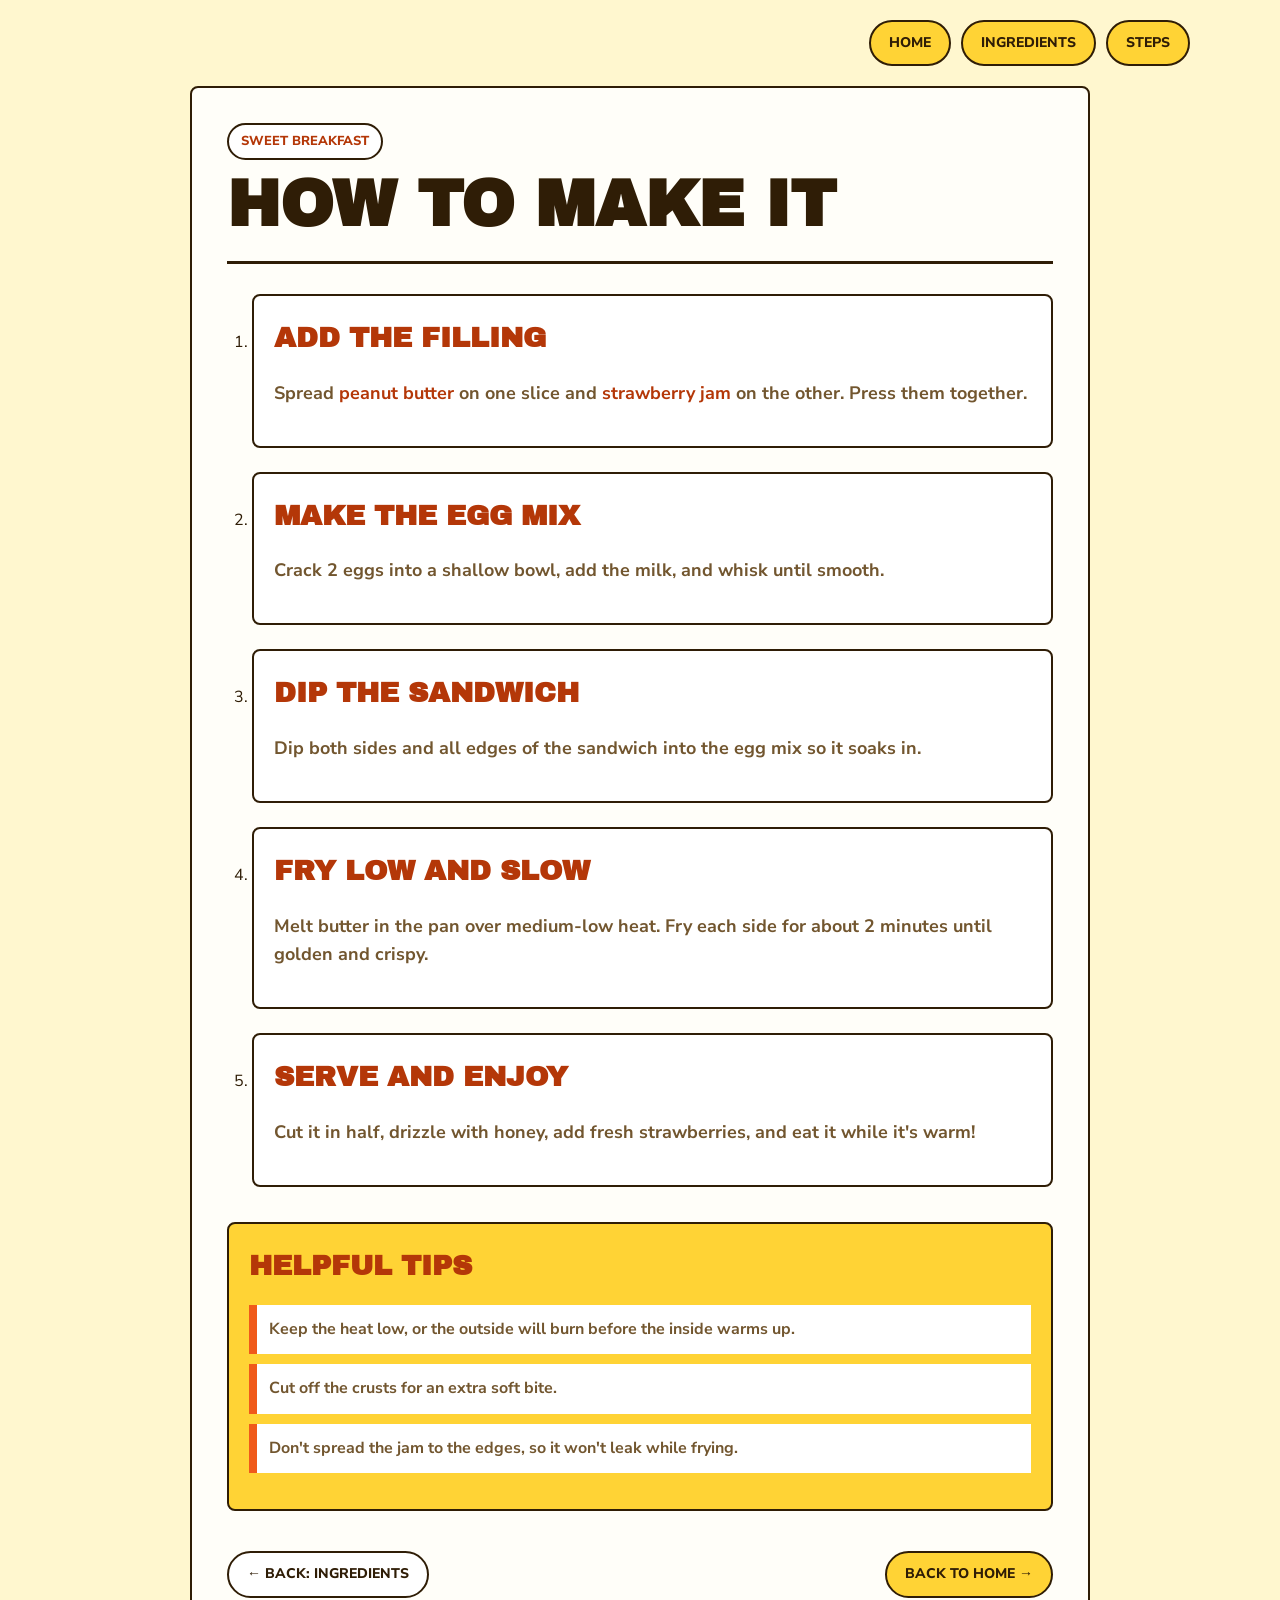
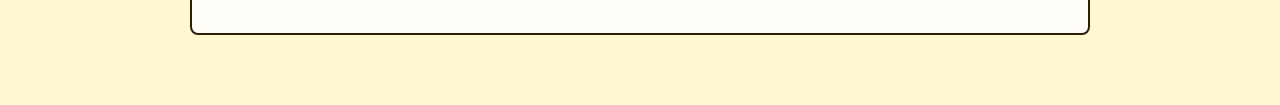
<file: steps.html>
<!DOCTYPE html>
<html lang="en">
<head>
    <meta charset="UTF-8">
    <meta name="viewport" content="width=device-width, initial-scale=1.0">
    <title>French Toast Steps</title>
    <link rel="preconnect" href="https://fonts.googleapis.com">
    <link rel="preconnect" href="https://fonts.gstatic.com" crossorigin>
    <link href="https://fonts.googleapis.com/css2?family=Archivo+Black&family=Nunito+Sans:wght@400;600;700;800&display=swap" rel="stylesheet">
    <link rel="stylesheet" href="style.css">
</head>
<body>
    <nav class="site-nav" aria-label="Recipe pages">
        <a href="index.html">Home</a>
        <a href="ingredients.html">Ingredients</a>
        <a href="steps.html">Steps</a>
    </nav>

    <main class="container steps-layout">
        <header class="page-header steps-header">
            <span class="tag">Sweet Breakfast</span>
            <h1 class="section-title">How to Make It</h1>
        </header>

        <ol class="steps">
            <li>
                <h2>Add the Filling</h2>
                <p>Spread <strong>peanut butter</strong> on one slice and <strong>strawberry jam</strong> on the other. Press them together.</p>
            </li>
            <li>
                <h2>Make the Egg Mix</h2>
                <p>Crack 2 eggs into a shallow bowl, add the milk, and whisk until smooth.</p>
            </li>
            <li>
                <h2>Dip the Sandwich</h2>
                <p>Dip both sides and all edges of the sandwich into the egg mix so it soaks in.</p>
            </li>
            <li>
                <h2>Fry Low and Slow</h2>
                <p>Melt butter in the pan over medium-low heat. Fry each side for about 2 minutes until golden and crispy.</p>
            </li>
            <li>
                <h2>Serve and Enjoy</h2>
                <p>Cut it in half, drizzle with honey, add fresh strawberries, and eat it while it's warm!</p>
            </li>
        </ol>

        <div class="tips">
            <h2>Helpful Tips</h2>
            <ul>
                <li>Keep the heat low, or the outside will burn before the inside warms up.</li>
                <li>Cut off the crusts for an extra soft bite.</li>
                <li>Don't spread the jam to the edges, so it won't leak while frying.</li>
            </ul>
        </div>

        <div class="page-nav">
            <a href="ingredients.html" class="btn btn-light">← Back: Ingredients</a>
            <a href="index.html" class="btn">Back to Home →</a>
        </div>
    </main>
</body>
</html>
</file>
<file: style.css>
* {
    box-sizing: border-box;
}

body {
    margin: 0;
    background-color: #fff7cf;
    color: #2f1d06;
    font-family: "Nunito Sans", Arial, sans-serif;
    line-height: 1.6;
}

a {
    color: inherit;
    text-decoration: none;
}

strong {
    color: #b43708;
}

.site-nav,
.hero,
.container {
    width: 90%;
    max-width: 1100px;
    margin-left: auto;
    margin-right: auto;
}

.site-nav {
    margin-top: 20px;
    margin-bottom: 20px;
    display: flex;
    justify-content: flex-end;
    gap: 10px;
    flex-wrap: wrap;
}

.site-nav a,
.btn {
    display: inline-block;
    padding: 10px 18px;
    border: 2px solid #2f1d06;
    border-radius: 30px;
    background-color: #ffd335;
    font-size: 14px;
    font-weight: 800;
    text-transform: uppercase;
}

.site-nav a:hover,
.btn:hover {
    background-color: #f05a1a;
    color: white;
}

.btn-light,
.tag,
.ingredient-card,
.steps li,
.tools li,
.tips li {
    background-color: white;
}

.hero {
    margin-top: 40px;
    margin-bottom: 70px;
    display: flex;
    align-items: center;
    gap: 50px;
}

.hero-copy,
.hero-photo,
.card-group {
    flex: 1;
}

.tag {
    display: inline-block;
    margin-bottom: 15px;
    padding: 6px 12px;
    border: 2px solid #2f1d06;
    border-radius: 30px;
    color: #b43708;
    font-size: 13px;
    font-weight: 800;
    text-transform: uppercase;
}

.hero h1,
.section-title {
    margin: 0;
    font-family: "Archivo Black", Impact, sans-serif;
    font-size: 64px;
    line-height: 0.95;
    text-transform: uppercase;
}

.hero p {
    max-width: 520px;
    margin: 25px 0;
    color: #8a4f19;
    font-size: 22px;
    font-weight: 800;
}

.hero-photo,
.container,
.card,
.ingredient-card,
.steps li,
.tips {
    border: 2px solid #2f1d06;
    border-radius: 8px;
}

.hero-photo {
    margin: 0;
    overflow: hidden;
    background-color: #f7a815;
}

.hero-photo img,
.ingredient-card img {
    display: block;
    width: 100%;
    object-fit: cover;
}

.hero-photo img {
    height: 520px;
}

.container {
    max-width: 1000px;
    margin-bottom: 70px;
    padding: 35px;
    background-color: #fffef9;
}

.home-grid,
.ingredient-grid,
.page-nav {
    display: flex;
    gap: 20px;
}

.about-panel {
    flex: 2;
}

.about-panel p,
.steps p,
.tools li,
.tips li {
    color: #72562f;
    font-weight: 700;
}

.card,
.tips {
    background-color: #ffd335;
}

.card {
    margin-bottom: 12px;
    padding: 15px;
}

.card h2,
.card p,
.steps h2,
.tips h2 {
    margin: 0;
}

.card h2,
.container h2 {
    color: #b43708;
    font-family: "Archivo Black", Impact, sans-serif;
    font-size: 28px;
    text-transform: uppercase;
}

.card p,
.ingredient-card p,
.tool {
    color: #2f1d06;
    font-weight: 800;
}

.page-header {
    margin-bottom: 30px;
}

.ingredient-section,
.tools-section,
.tips {
    margin-top: 35px;
}

.ingredient-grid {
    flex-wrap: wrap;
}

.ingredient-card {
    width: 180px;
    overflow: hidden;
}

.ingredient-card img {
    height: 160px;
    border-bottom: 2px solid #2f1d06;
}

.ingredient-card p {
    margin: 0;
    padding: 12px;
    line-height: 1.3;
}

.tools,
.tips ul {
    padding: 0;
    list-style: none;
}

.tools li,
.tips li {
    margin-bottom: 10px;
    padding: 12px;
    border-left: 8px solid #f7a815;
}

.arrow {
    color: #f05a1a;
    margin: 0 8px;
}

.steps-layout {
    max-width: 900px;
}

.steps-header {
    padding-bottom: 25px;
    border-bottom: 3px solid #2f1d06;
}

.steps {
    padding-left: 25px;
}

.steps li {
    margin-bottom: 24px;
    padding: 20px;
}

.steps p {
    font-size: 18px;
}

.tips {
    padding: 20px;
}

.tips li {
    border-left-color: #f05a1a;
}

.page-nav {
    margin-top: 40px;
    justify-content: space-between;
}
</file>
